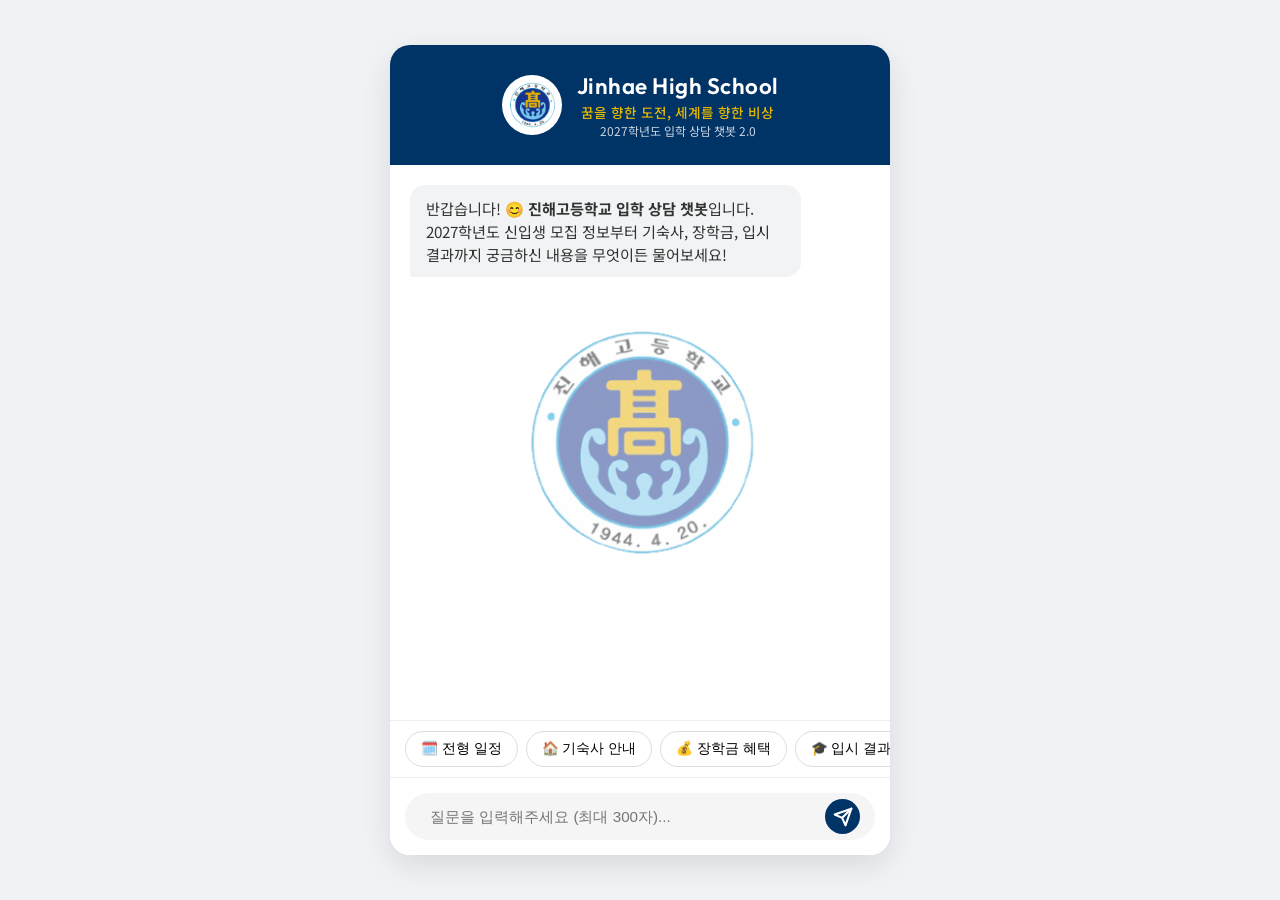
<file: index.html>
<!DOCTYPE html>
<html lang="ko">
<head>
    <meta charset="UTF-8">
    <meta name="viewport" content="width=device-width, initial-scale=1.0, viewport-fit=cover">
    <title>진해고등학교 입학 상담 챗봇 2.0</title>
    <link rel="stylesheet" href="index.css">
    <!-- Google Fonts -->
    <link href="https://fonts.googleapis.com/css2?family=Noto+Sans+KR:wght@300;400;500;700&family=Outfit:wght@300;400;600&display=swap" rel="stylesheet">
</head>
<body>
    <div id="app-container">
        <!-- Header -->
        <header>
            <div class="header-content">
                <div class="logo-wrapper">
                    <img src="school_logo.png" alt="진해고등학교 로고" id="school-logo">
                </div>
                <div class="title-wrapper">
                    <h1 class="eng-title">Jinhae High School</h1>
                    <p class="slogan">꿈을 향한 도전, 세계를 향한 비상</p>
                    <p class="subtitle">2027학년도 입학 상담 챗봇 2.0</p>
                </div>
            </div>
        </header>

        <!-- Chat History -->
        <main id="chat-history">
            <div class="message bot-message fade-in">
                <div class="message-content">
                    반갑습니다! 😊 <strong>진해고등학교 입학 상담 챗봇</strong>입니다.<br>
                    2027학년도 신입생 모집 정보부터 기숙사, 장학금, 입시 결과까지 궁금하신 내용을 무엇이든 물어보세요!
                </div>
            </div>
        </main>

        <!-- Quick Actions -->
        <div class="quick-actions-container">
            <div class="quick-actions">
                <button class="quick-btn" onclick="sendQuickMessage('2027학년도 전형 일정 알려줘')">🗓️ 전형 일정</button>
                <button class="quick-btn" onclick="sendQuickMessage('기숙사 선발 기준이 어떻게 돼?')">🏠 기숙사 안내</button>
                <button class="quick-btn" onclick="sendQuickMessage('장학금 종류와 혜택이 궁금해')">💰 장학금 혜택</button>
                <button class="quick-btn" onclick="sendQuickMessage('작년 서울대/의예과 합격 실적 알려줘')">🎓 입시 결과</button>
            </div>
        </div>

        <!-- Input Area -->
        <footer class="input-container">
            <form id="chat-form">
                <input type="text" id="user-input" placeholder="질문을 입력해주세요 (최대 300자)..." autocomplete="off" maxlength="300">
                <button type="submit" id="send-btn">
                    <svg viewBox="0 0 24 24" fill="none" stroke="currentColor" stroke-width="2.5" stroke-linecap="round" stroke-linejoin="round">
                        <line x1="22" y1="2" x2="11" y2="13"></line>
                        <polygon points="22 2 15 22 11 13 2 9 22 2"></polygon>
                    </svg>
                </button>
            </form>
        </footer>
    </div>

    <!-- Scripts -->
    <script src="admission_knowledge.js"></script>
    <script src="app.js"></script>
</body>
</html>
</file>
<file: index.css>
:root {
    --primary-color: #003366;
    --primary-light: #004080;
    --accent-color: #e6b800;
    --bg-color: #f0f2f5;
    --chat-bg: #ffffff;
    --bot-msg-bg: #f1f3f4;
    --user-msg-bg: #003366;
    --text-color: #333333;
    --header-height: 120px;
}

* {
    margin: 0;
    padding: 0;
    box-sizing: border-box;
}

body {
    font-family: 'Noto Sans KR', sans-serif;
    background-color: var(--bg-color);
    color: var(--text-color);
    display: flex;
    justify-content: center;
    align-items: center;
    height: 100vh;
    overflow: hidden;
}

#app-container {
    width: 100%;
    max-width: 500px;
    height: 90vh;
    background: var(--chat-bg);
    display: flex;
    flex-direction: column;
    box-shadow: 0 10px 30px rgba(0,0,0,0.1);
    border-radius: 20px;
    position: relative;
    overflow: hidden;
}

/* Header */
header {
    background-color: var(--primary-color);
    color: white;
    padding: 20px;
    height: var(--header-height);
    display: flex;
    align-items: center;
    justify-content: center;
    text-align: center;
}

.header-content {
    display: flex;
    align-items: center;
    gap: 15px;
}

.logo-wrapper {
    width: 60px;
    height: 60px;
    background: white;
    border-radius: 50%;
    padding: 5px;
    display: flex;
    align-items: center;
    justify-content: center;
}

#school-logo {
    width: 100%;
    height: 100%;
    object-fit: contain;
}

.title-wrapper h1 {
    font-family: 'Outfit', sans-serif;
    font-size: 1.4rem;
    font-weight: 600;
    letter-spacing: 0.5px;
}

.slogan {
    font-size: 0.85rem;
    color: var(--accent-color);
    font-weight: 500;
    margin-top: 2px;
}

.subtitle {
    font-size: 0.75rem;
    opacity: 0.8;
}

/* Chat History */
#chat-history {
    flex: 1;
    overflow-y: auto;
    padding: 20px;
    display: flex;
    flex-direction: column;
    gap: 15px;
    background-color: var(--chat-bg);
    position: relative; /* For watermark positioning */
}

/* Watermark Background */
#chat-history::before {
    content: "";
    position: absolute;
    top: 50%;
    left: 50%;
    transform: translate(-50%, -50%);
    width: 250px; /* Adjust size as needed */
    height: 250px;
    background-image: url('school_logo.png');
    background-size: contain;
    background-repeat: no-repeat;
    background-position: center;
    opacity: 0.5; /* 50% opacity as requested */
    pointer-events: none; /* Don't block clicks */
    z-index: 0;
}

/* Ensure messages stay above watermark */
.message {
    z-index: 1;
}

.message {
    max-width: 85%;
    padding: 12px 16px;
    border-radius: 15px;
    font-size: 0.95rem;
    line-height: 1.5;
    position: relative;
}

.bot-message {
    align-self: flex-start;
    background-color: var(--bot-msg-bg);
    color: var(--text-color);
    border-bottom-left-radius: 2px;
}

.user-message {
    align-self: flex-end;
    background-color: var(--user-msg-bg);
    color: white;
    border-bottom-right-radius: 2px;
}

/* Quick Actions */
.quick-actions-container {
    padding: 10px 15px;
    background: white;
    border-top: 1px solid #eee;
    overflow-x: auto;
    white-space: nowrap;
}

.quick-actions {
    display: flex;
    gap: 8px;
}

.quick-btn {
    background: white;
    border: 1.5px solid #ddd;
    padding: 8px 15px;
    border-radius: 20px;
    font-size: 0.85rem;
    cursor: pointer;
    transition: all 0.2s;
    white-space: nowrap;
}

.quick-btn:hover {
    border-color: var(--primary-color);
    color: var(--primary-color);
    background: #f0f7ff;
}

/* Input Area */
.input-container {
    padding: 15px;
    background: white;
    border-top: 1px solid #eee;
}

#chat-form {
    display: flex;
    background: #f5f5f5;
    border-radius: 30px;
    padding: 5px 15px;
    align-items: center;
}

#user-input {
    flex: 1;
    border: none;
    background: transparent;
    padding: 10px;
    font-size: 0.95rem;
    outline: none;
}

#send-btn {
    background: var(--primary-color);
    color: white;
    border: none;
    width: 35px;
    height: 35px;
    border-radius: 50%;
    display: flex;
    align-items: center;
    justify-content: center;
    cursor: pointer;
    transition: transform 0.2s;
}

#send-btn:hover {
    transform: scale(1.1);
}

#send-btn svg {
    width: 20px;
    height: 20px;
}

/* Animations */
.fade-in {
    animation: fadeIn 0.3s ease-in;
}

@keyframes fadeIn {
    from { opacity: 0; transform: translateY(10px); }
    to { opacity: 1; transform: translateY(0); }
}

/* Scrollbar */
#chat-history::-webkit-scrollbar {
    width: 6px;
}
#chat-history::-webkit-scrollbar-thumb {
    background: #ccc;
    border-radius: 3px;
}

/* Loading Dot */
.loading-indicator {
    display: flex;
    gap: 4px;
}
.typing-dot {
    width: 6px;
    height: 6px;
    background: #888;
    border-radius: 50%;
    animation: bounce 1.4s infinite ease-in-out both;
}
.typing-dot:nth-child(1) { animation-delay: -0.32s; }
.typing-dot:nth-child(2) { animation-delay: -0.16s; }

@keyframes bounce {
    0%, 80%, 100% { transform: scale(0); }
    40% { transform: scale(1.0); }
}

/* Mobile Responsiveness */
@media (max-width: 600px) {
    :root {
        --header-height: 110px;
    }

    body {
        padding: 0;
        height: 100vh;
        height: 100dvh;
    }

    #app-container {
        max-width: 100%;
        height: 100vh;
        height: 100dvh;
        border-radius: 0;
    }

    header {
        padding-top: calc(20px + env(safe-area-inset-top));
        padding-bottom: 10px;
        height: auto;
        min-height: var(--header-height);
    }

    .logo-wrapper {
        width: 45px;
        height: 45px;
    }

    .title-wrapper h1 {
        font-size: 1.1rem;
    }

    .slogan {
        font-size: 0.75rem;
    }

    .subtitle {
        font-size: 0.65rem;
    }

    #chat-history {
        padding: 15px;
        gap: 12px;
    }

    .message {
        font-size: 0.9rem;
        padding: 10px 14px;
        max-width: 90%;
    }

    .quick-btn {
        padding: 6px 12px;
        font-size: 0.8rem;
    }

    #user-input {
        font-size: 0.9rem;
        padding: 8px;
    }

    #chat-history::before {
        width: 180px;
        height: 180px;
        opacity: 0.3; /* 모바일에서는 워터마크를 조금 더 흐리게 조절 */
    }
}
</file>
